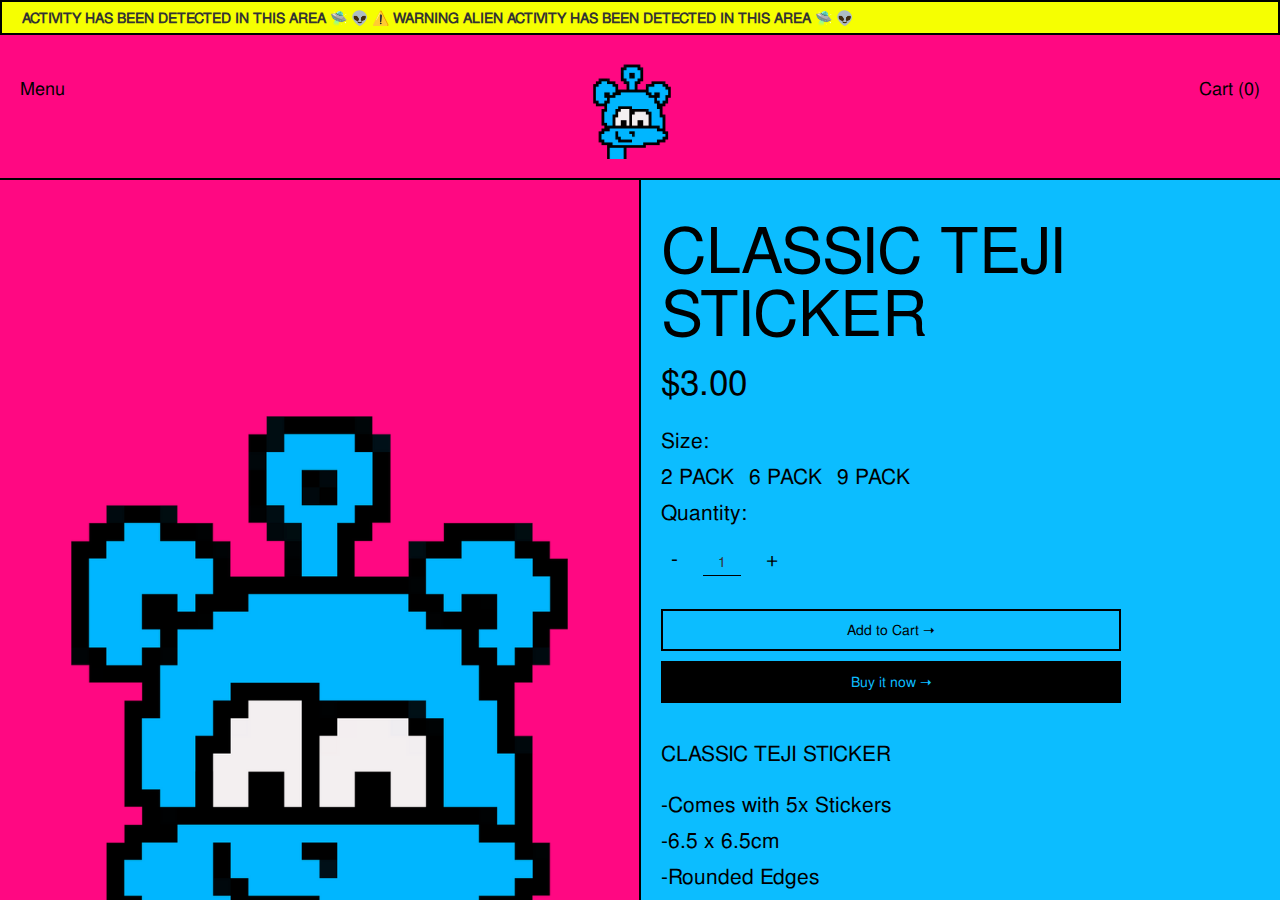
<file: teji.html>
<!DOCTYPE html><!--  Last Published: Tue Jul 05 2022 19:05:21 GMT+0000 (Coordinated Universal Time)  -->
<html data-wf-page="62c483089cc59511f1dca35a" data-wf-site="62c36215aa7a5e70502f1cc3">
<head>
  <meta charset="utf-8">
  <title>teji</title>
  <meta content="teji" property="og:title">
  <meta content="teji" property="twitter:title">
  <meta content="width=device-width, initial-scale=1" name="viewport">
  <link href="css/normalize.css" rel="stylesheet" type="text/css">
  <link href="css/components.css" rel="stylesheet" type="text/css">
  <link href="css/tejidesign.css" rel="stylesheet" type="text/css">
  <!-- [if lt IE 9]><script src="https://cdnjs.cloudflare.com/ajax/libs/html5shiv/3.7.3/html5shiv.min.js" type="text/javascript"></script><![endif] -->
  <script type="text/javascript">!function(o,c){var n=c.documentElement,t=" w-mod-";n.className+=t+"js",("ontouchstart"in o||o.DocumentTouch&&c instanceof DocumentTouch)&&(n.className+=t+"touch")}(window,document);</script>
  <link href="images/favicon.ico" rel="shortcut icon" type="image/x-icon">
  <link href="images/webclip.png" rel="apple-touch-icon">
</head>
<body class="body-2">
  <div class="landingsection wf-section">
    <div class="wrapper">
      <div class="head">
        <div class="warningarea">
          <p class="paragraph">activity has been detected in this area 🛸 👽 ⚠️ warning alien activity has been detected in this area 🛸 👽</p>
        </div>
        <div class="div-block-2">
          <a href="#" class="link">Menu</a>
        </div>
        <div class="div-block"></div>
        <div class="div-block-3">
          <a href="#" class="link">Cart (0)</a>
        </div>
      </div>
      <div class="content">
        <div class="leftblock"><img src="images/transperant-TEJI.png" loading="lazy" srcset="images/transperant-TEJI-p-500.png 500w, images/transperant-TEJI-p-800.png 800w, images/transperant-TEJI-p-1080.png 1080w, images/transperant-TEJI-p-1600.png 1600w, images/transperant-TEJI.png 2048w" sizes="(max-width: 479px) 185.96875px, (max-width: 4096px) 50vw, 2048px" alt="" class="image"></div>
        <div class="rightblock">
          <div class="rightwrapper">
            <h1 class="heading">Classic teji sticker</h1>
            <div class="text-block">$3.00</div>
            <div class="text-block-3">Size:</div>
            <div class="packswrapper">
              <a href="#" class="buttonpack2 w-button">2 PACK</a>
              <a href="#" class="buttonpack6 w-button">6 PACK</a>
              <a href="#" class="buttonpack9 w-button">9 PACK</a>
            </div>
            <div class="blacktext">Quantity:</div>
            <div class="quantitywrapper">
              <a href="#" class="buttonquantityminus w-button">-</a>
              <div class="text-block-6">1</div>
              <a href="#" class="buttonquantityadd w-button">+</a>
            </div>
            <div class="buttonwrapper">
              <div class="wrapperbuttonup">
                <a href="#" class="buttonaddtocart w-button">Add to Cart ➝</a>
              </div>
              <div class="wrapperbuttondown">
                <a href="#" class="buttonbuyitnow w-button">Buy it now ➝</a>
              </div>
            </div>
            <div class="blackcapitalizedtext">classic teji sticker</div>
            <div class="blacktext">-Comes with 5x Stickers</div>
            <div class="blacktext">-6.5 x 6.5cm</div>
            <div class="blacktext">-Rounded Edges</div>
          </div>
        </div>
      </div>
    </div>
  </div>
  <script src="https://d3e54v103j8qbb.cloudfront.net/js/jquery-3.5.1.min.dc5e7f18c8.js?site=62c36215aa7a5e70502f1cc3" type="text/javascript" integrity="sha256-9/aliU8dGd2tb6OSsuzixeV4y/faTqgFtohetphbbj0=" crossorigin="anonymous"></script>
  <script src="js/tejidesign.js" type="text/javascript"></script>
  <!-- [if lte IE 9]><script src="https://cdnjs.cloudflare.com/ajax/libs/placeholders/3.0.2/placeholders.min.js"></script><![endif] -->
</body>
</html>
</file>
<file: css/components.css>
@font-face {
  font-family: 'webflow-icons';
  src: url("[data-uri]") format('truetype');
  font-weight: normal;
  font-style: normal;
}
[class^="w-icon-"],
[class*=" w-icon-"] {
  /* use !important to prevent issues with browser extensions that change fonts */
  font-family: 'webflow-icons' !important;
  speak: none;
  font-style: normal;
  font-weight: normal;
  font-variant: normal;
  text-transform: none;
  line-height: 1;
  /* Better Font Rendering =========== */
  -webkit-font-smoothing: antialiased;
  -moz-osx-font-smoothing: grayscale;
}
.w-icon-slider-right:before {
  content: "\e600";
}
.w-icon-slider-left:before {
  content: "\e601";
}
.w-icon-nav-menu:before {
  content: "\e602";
}
.w-icon-arrow-down:before,
.w-icon-dropdown-toggle:before {
  content: "\e603";
}
.w-icon-file-upload-remove:before {
  content: "\e900";
}
.w-icon-file-upload-icon:before {
  content: "\e903";
}
* {
  -webkit-box-sizing: border-box;
  -moz-box-sizing: border-box;
  box-sizing: border-box;
}
html {
  height: 100%;
}
body {
  margin: 0;
  min-height: 100%;
  background-color: #fff;
  font-family: Arial, sans-serif;
  font-size: 14px;
  line-height: 20px;
  color: #333;
}
img {
  max-width: 100%;
  vertical-align: middle;
  display: inline-block;
}
html.w-mod-touch * {
  background-attachment: scroll !important;
}
.w-block {
  display: block;
}
.w-inline-block {
  max-width: 100%;
  display: inline-block;
}
.w-clearfix:before,
.w-clearfix:after {
  content: " ";
  display: table;
  grid-column-start: 1;
  grid-row-start: 1;
  grid-column-end: 2;
  grid-row-end: 2;
}
.w-clearfix:after {
  clear: both;
}
.w-hidden {
  display: none;
}
.w-button {
  display: inline-block;
  padding: 9px 15px;
  background-color: #3898EC;
  color: white;
  border: 0;
  line-height: inherit;
  text-decoration: none;
  cursor: pointer;
  border-radius: 0;
}
input.w-button {
  -webkit-appearance: button;
}
html[data-w-dynpage] [data-w-cloak] {
  color: transparent !important;
}
.w-webflow-badge,
.w-webflow-badge * {
  position: static;
  left: auto;
  top: auto;
  right: auto;
  bottom: auto;
  z-index: auto;
  display: block;
  visibility: visible;
  overflow: visible;
  overflow-x: visible;
  overflow-y: visible;
  box-sizing: border-box;
  width: auto;
  height: auto;
  max-height: none;
  max-width: none;
  min-height: 0;
  min-width: 0;
  margin: 0;
  padding: 0;
  float: none;
  clear: none;
  border: 0 none transparent;
  border-radius: 0;
  background: none;
  background-image: none;
  background-position: 0% 0%;
  background-size: auto auto;
  background-repeat: repeat;
  background-origin: padding-box;
  background-clip: border-box;
  background-attachment: scroll;
  background-color: transparent;
  box-shadow: none;
  opacity: 1.0;
  transform: none;
  transition: none;
  direction: ltr;
  font-family: inherit;
  font-weight: inherit;
  color: inherit;
  font-size: inherit;
  line-height: inherit;
  font-style: inherit;
  font-variant: inherit;
  text-align: inherit;
  letter-spacing: inherit;
  text-decoration: inherit;
  text-indent: 0;
  text-transform: inherit;
  list-style-type: disc;
  text-shadow: none;
  font-smoothing: auto;
  vertical-align: baseline;
  cursor: inherit;
  white-space: inherit;
  word-break: normal;
  word-spacing: normal;
  word-wrap: normal;
}
.w-webflow-badge {
  position: fixed !important;
  display: inline-block !important;
  visibility: visible !important;
  opacity: 1 !important;
  z-index: 2147483647 !important;
  top: auto !important;
  right: 12px !important;
  bottom: 12px !important;
  left: auto !important;
  color: #AAADB0 !important;
  background-color: #fff !important;
  border-radius: 3px !important;
  padding: 6px 8px 6px 6px !important;
  font-size: 12px !important;
  opacity: 1.0 !important;
  line-height: 14px !important;
  text-decoration: none !important;
  transform: none !important;
  margin: 0 !important;
  width: auto !important;
  height: auto !important;
  overflow: visible !important;
  white-space: nowrap;
  box-shadow: 0 0 0 1px rgba(0, 0, 0, 0.1), 0px 1px 3px rgba(0, 0, 0, 0.1);
  cursor: pointer;
}
.w-webflow-badge > img {
  display: inline-block !important;
  visibility: visible !important;
  opacity: 1 !important;
  vertical-align: middle !important;
}
h1,
h2,
h3,
h4,
h5,
h6 {
  font-weight: bold;
  margin-bottom: 10px;
}
h1 {
  font-size: 38px;
  line-height: 44px;
  margin-top: 20px;
}
h2 {
  font-size: 32px;
  line-height: 36px;
  margin-top: 20px;
}
h3 {
  font-size: 24px;
  line-height: 30px;
  margin-top: 20px;
}
h4 {
  font-size: 18px;
  line-height: 24px;
  margin-top: 10px;
}
h5 {
  font-size: 14px;
  line-height: 20px;
  margin-top: 10px;
}
h6 {
  font-size: 12px;
  line-height: 18px;
  margin-top: 10px;
}
p {
  margin-top: 0;
  margin-bottom: 10px;
}
blockquote {
  margin: 0 0 10px 0;
  padding: 10px 20px;
  border-left: 5px solid #E2E2E2;
  font-size: 18px;
  line-height: 22px;
}
figure {
  margin: 0;
  margin-bottom: 10px;
}
figcaption {
  margin-top: 5px;
  text-align: center;
}
ul,
ol {
  margin-top: 0px;
  margin-bottom: 10px;
  padding-left: 40px;
}
.w-list-unstyled {
  padding-left: 0;
  list-style: none;
}
.w-embed:before,
.w-embed:after {
  content: " ";
  display: table;
  grid-column-start: 1;
  grid-row-start: 1;
  grid-column-end: 2;
  grid-row-end: 2;
}
.w-embed:after {
  clear: both;
}
.w-video {
  width: 100%;
  position: relative;
  padding: 0;
}
.w-video iframe,
.w-video object,
.w-video embed {
  position: absolute;
  top: 0;
  left: 0;
  width: 100%;
  height: 100%;
  border: none;
}
fieldset {
  padding: 0;
  margin: 0;
  border: 0;
}
button,
[type='button'],
[type='reset'] {
  border: 0;
  cursor: pointer;
  -webkit-appearance: button;
}
.w-form {
  margin: 0 0 15px;
}
.w-form-done {
  display: none;
  padding: 20px;
  text-align: center;
  background-color: #dddddd;
}
.w-form-fail {
  display: none;
  margin-top: 10px;
  padding: 10px;
  background-color: #ffdede;
}
label {
  display: block;
  margin-bottom: 5px;
  font-weight: bold;
}
.w-input,
.w-select {
  display: block;
  width: 100%;
  height: 38px;
  padding: 8px 12px;
  margin-bottom: 10px;
  font-size: 14px;
  line-height: 1.428571429;
  color: #333333;
  vertical-align: middle;
  background-color: #ffffff;
  border: 1px solid #cccccc;
}
.w-input:-moz-placeholder,
.w-select:-moz-placeholder {
  color: #999;
}
.w-input::-moz-placeholder,
.w-select::-moz-placeholder {
  color: #999;
  opacity: 1;
}
.w-input:-ms-input-placeholder,
.w-select:-ms-input-placeholder {
  color: #999;
}
.w-input::-webkit-input-placeholder,
.w-select::-webkit-input-placeholder {
  color: #999;
}
.w-input:focus,
.w-select:focus {
  border-color: #3898EC;
  outline: 0;
}
.w-input[disabled],
.w-select[disabled],
.w-input[readonly],
.w-select[readonly],
fieldset[disabled] .w-input,
fieldset[disabled] .w-select {
  cursor: not-allowed;
}
.w-input[disabled]:not(.w-input-disabled),
.w-select[disabled]:not(.w-input-disabled),
.w-input[readonly],
.w-select[readonly],
fieldset[disabled]:not(.w-input-disabled) .w-input,
fieldset[disabled]:not(.w-input-disabled) .w-select {
  background-color: #eeeeee;
}
textarea.w-input,
textarea.w-select {
  height: auto;
}
.w-select {
  background-color: #f3f3f3;
}
.w-select[multiple] {
  height: auto;
}
.w-form-label {
  display: inline-block;
  cursor: pointer;
  font-weight: normal;
  margin-bottom: 0px;
}
.w-radio {
  display: block;
  margin-bottom: 5px;
  padding-left: 20px;
}
.w-radio:before,
.w-radio:after {
  content: " ";
  display: table;
  grid-column-start: 1;
  grid-row-start: 1;
  grid-column-end: 2;
  grid-row-end: 2;
}
.w-radio:after {
  clear: both;
}
.w-radio-input {
  margin: 4px 0 0;
  margin-top: 1px \9;
  line-height: normal;
  float: left;
  margin-left: -20px;
}
.w-radio-input {
  margin-top: 3px;
}
.w-file-upload {
  display: block;
  margin-bottom: 10px;
}
.w-file-upload-input {
  width: 0.1px;
  height: 0.1px;
  opacity: 0;
  overflow: hidden;
  position: absolute;
  z-index: -100;
}
.w-file-upload-default,
.w-file-upload-uploading,
.w-file-upload-success {
  display: inline-block;
  color: #333333;
}
.w-file-upload-error {
  display: block;
  margin-top: 10px;
}
.w-file-upload-default.w-hidden,
.w-file-upload-uploading.w-hidden,
.w-file-upload-error.w-hidden,
.w-file-upload-success.w-hidden {
  display: none;
}
.w-file-upload-uploading-btn {
  display: flex;
  font-size: 14px;
  font-weight: normal;
  cursor: pointer;
  margin: 0;
  padding: 8px 12px;
  border: 1px solid #cccccc;
  background-color: #fafafa;
}
.w-file-upload-file {
  display: flex;
  flex-grow: 1;
  justify-content: space-between;
  margin: 0;
  padding: 8px 9px 8px 11px;
  border: 1px solid #cccccc;
  background-color: #fafafa;
}
.w-file-upload-file-name {
  font-size: 14px;
  font-weight: normal;
  display: block;
}
.w-file-remove-link {
  margin-top: 3px;
  margin-left: 10px;
  width: auto;
  height: auto;
  padding: 3px;
  display: block;
  cursor: pointer;
}
.w-icon-file-upload-remove {
  margin: auto;
  font-size: 10px;
}
.w-file-upload-error-msg {
  display: inline-block;
  color: #ea384c;
  padding: 2px 0;
}
.w-file-upload-info {
  display: inline-block;
  line-height: 38px;
  padding: 0 12px;
}
.w-file-upload-label {
  display: inline-block;
  font-size: 14px;
  font-weight: normal;
  cursor: pointer;
  margin: 0;
  padding: 8px 12px;
  border: 1px solid #cccccc;
  background-color: #fafafa;
}
.w-icon-file-upload-icon,
.w-icon-file-upload-uploading {
  display: inline-block;
  margin-right: 8px;
  width: 20px;
}
.w-icon-file-upload-uploading {
  height: 20px;
}
.w-container {
  margin-left: auto;
  margin-right: auto;
  max-width: 940px;
}
.w-container:before,
.w-container:after {
  content: " ";
  display: table;
  grid-column-start: 1;
  grid-row-start: 1;
  grid-column-end: 2;
  grid-row-end: 2;
}
.w-container:after {
  clear: both;
}
.w-container .w-row {
  margin-left: -10px;
  margin-right: -10px;
}
.w-row:before,
.w-row:after {
  content: " ";
  display: table;
  grid-column-start: 1;
  grid-row-start: 1;
  grid-column-end: 2;
  grid-row-end: 2;
}
.w-row:after {
  clear: both;
}
.w-row .w-row {
  margin-left: 0;
  margin-right: 0;
}
.w-col {
  position: relative;
  float: left;
  width: 100%;
  min-height: 1px;
  padding-left: 10px;
  padding-right: 10px;
}
.w-col .w-col {
  padding-left: 0;
  padding-right: 0;
}
.w-col-1 {
  width: 8.33333333%;
}
.w-col-2 {
  width: 16.66666667%;
}
.w-col-3 {
  width: 25%;
}
.w-col-4 {
  width: 33.33333333%;
}
.w-col-5 {
  width: 41.66666667%;
}
.w-col-6 {
  width: 50%;
}
.w-col-7 {
  width: 58.33333333%;
}
.w-col-8 {
  width: 66.66666667%;
}
.w-col-9 {
  width: 75%;
}
.w-col-10 {
  width: 83.33333333%;
}
.w-col-11 {
  width: 91.66666667%;
}
.w-col-12 {
  width: 100%;
}
.w-hidden-main {
  display: none !important;
}
@media screen and (max-width: 991px) {
  .w-container {
    max-width: 728px;
  }
  .w-hidden-main {
    display: inherit !important;
  }
  .w-hidden-medium {
    display: none !important;
  }
  .w-col-medium-1 {
    width: 8.33333333%;
  }
  .w-col-medium-2 {
    width: 16.66666667%;
  }
  .w-col-medium-3 {
    width: 25%;
  }
  .w-col-medium-4 {
    width: 33.33333333%;
  }
  .w-col-medium-5 {
    width: 41.66666667%;
  }
  .w-col-medium-6 {
    width: 50%;
  }
  .w-col-medium-7 {
    width: 58.33333333%;
  }
  .w-col-medium-8 {
    width: 66.66666667%;
  }
  .w-col-medium-9 {
    width: 75%;
  }
  .w-col-medium-10 {
    width: 83.33333333%;
  }
  .w-col-medium-11 {
    width: 91.66666667%;
  }
  .w-col-medium-12 {
    width: 100%;
  }
  .w-col-stack {
    width: 100%;
    left: auto;
    right: auto;
  }
}
@media screen and (max-width: 767px) {
  .w-hidden-main {
    display: inherit !important;
  }
  .w-hidden-medium {
    display: inherit !important;
  }
  .w-hidden-small {
    display: none !important;
  }
  .w-row,
  .w-container .w-row {
    margin-left: 0;
    margin-right: 0;
  }
  .w-col {
    width: 100%;
    left: auto;
    right: auto;
  }
  .w-col-small-1 {
    width: 8.33333333%;
  }
  .w-col-small-2 {
    width: 16.66666667%;
  }
  .w-col-small-3 {
    width: 25%;
  }
  .w-col-small-4 {
    width: 33.33333333%;
  }
  .w-col-small-5 {
    width: 41.66666667%;
  }
  .w-col-small-6 {
    width: 50%;
  }
  .w-col-small-7 {
    width: 58.33333333%;
  }
  .w-col-small-8 {
    width: 66.66666667%;
  }
  .w-col-small-9 {
    width: 75%;
  }
  .w-col-small-10 {
    width: 83.33333333%;
  }
  .w-col-small-11 {
    width: 91.66666667%;
  }
  .w-col-small-12 {
    width: 100%;
  }
}
@media screen and (max-width: 479px) {
  .w-container {
    max-width: none;
  }
  .w-hidden-main {
    display: inherit !important;
  }
  .w-hidden-medium {
    display: inherit !important;
  }
  .w-hidden-small {
    display: inherit !important;
  }
  .w-hidden-tiny {
    display: none !important;
  }
  .w-col {
    width: 100%;
  }
  .w-col-tiny-1 {
    width: 8.33333333%;
  }
  .w-col-tiny-2 {
    width: 16.66666667%;
  }
  .w-col-tiny-3 {
    width: 25%;
  }
  .w-col-tiny-4 {
    width: 33.33333333%;
  }
  .w-col-tiny-5 {
    width: 41.66666667%;
  }
  .w-col-tiny-6 {
    width: 50%;
  }
  .w-col-tiny-7 {
    width: 58.33333333%;
  }
  .w-col-tiny-8 {
    width: 66.66666667%;
  }
  .w-col-tiny-9 {
    width: 75%;
  }
  .w-col-tiny-10 {
    width: 83.33333333%;
  }
  .w-col-tiny-11 {
    width: 91.66666667%;
  }
  .w-col-tiny-12 {
    width: 100%;
  }
}
.w-widget {
  position: relative;
}
.w-widget-map {
  width: 100%;
  height: 400px;
}
.w-widget-map label {
  width: auto;
  display: inline;
}
.w-widget-map img {
  max-width: inherit;
}
.w-widget-map .gm-style-iw {
  text-align: center;
}
.w-widget-map .gm-style-iw > button {
  display: none !important;
}
.w-widget-twitter {
  overflow: hidden;
}
.w-widget-twitter-count-shim {
  display: inline-block;
  vertical-align: top;
  position: relative;
  width: 28px;
  height: 20px;
  text-align: center;
  background: white;
  border: #758696 solid 1px;
  border-radius: 3px;
}
.w-widget-twitter-count-shim * {
  pointer-events: none;
  -webkit-user-select: none;
  -moz-user-select: none;
  -ms-user-select: none;
  user-select: none;
}
.w-widget-twitter-count-shim .w-widget-twitter-count-inner {
  position: relative;
  font-size: 15px;
  line-height: 12px;
  text-align: center;
  color: #999;
  font-family: serif;
}
.w-widget-twitter-count-shim .w-widget-twitter-count-clear {
  position: relative;
  display: block;
}
.w-widget-twitter-count-shim.w--large {
  width: 36px;
  height: 28px;
}
.w-widget-twitter-count-shim.w--large .w-widget-twitter-count-inner {
  font-size: 18px;
  line-height: 18px;
}
.w-widget-twitter-count-shim:not(.w--vertical) {
  margin-left: 5px;
  margin-right: 8px;
}
.w-widget-twitter-count-shim:not(.w--vertical).w--large {
  margin-left: 6px;
}
.w-widget-twitter-count-shim:not(.w--vertical):before,
.w-widget-twitter-count-shim:not(.w--vertical):after {
  top: 50%;
  left: 0;
  border: solid transparent;
  content: ' ';
  height: 0;
  width: 0;
  position: absolute;
  pointer-events: none;
}
.w-widget-twitter-count-shim:not(.w--vertical):before {
  border-color: rgba(117, 134, 150, 0);
  border-right-color: #5d6c7b;
  border-width: 4px;
  margin-left: -9px;
  margin-top: -4px;
}
.w-widget-twitter-count-shim:not(.w--vertical).w--large:before {
  border-width: 5px;
  margin-left: -10px;
  margin-top: -5px;
}
.w-widget-twitter-count-shim:not(.w--vertical):after {
  border-color: rgba(255, 255, 255, 0);
  border-right-color: white;
  border-width: 4px;
  margin-left: -8px;
  margin-top: -4px;
}
.w-widget-twitter-count-shim:not(.w--vertical).w--large:after {
  border-width: 5px;
  margin-left: -9px;
  margin-top: -5px;
}
.w-widget-twitter-count-shim.w--vertical {
  width: 61px;
  height: 33px;
  margin-bottom: 8px;
}
.w-widget-twitter-count-shim.w--vertical:before,
.w-widget-twitter-count-shim.w--vertical:after {
  top: 100%;
  left: 50%;
  border: solid transparent;
  content: ' ';
  height: 0;
  width: 0;
  position: absolute;
  pointer-events: none;
}
.w-widget-twitter-count-shim.w--vertical:before {
  border-color: rgba(117, 134, 150, 0);
  border-top-color: #5d6c7b;
  border-width: 5px;
  margin-left: -5px;
}
.w-widget-twitter-count-shim.w--vertical:after {
  border-color: rgba(255, 255, 255, 0);
  border-top-color: white;
  border-width: 4px;
  margin-left: -4px;
}
.w-widget-twitter-count-shim.w--vertical .w-widget-twitter-count-inner {
  font-size: 18px;
  line-height: 22px;
}
.w-widget-twitter-count-shim.w--vertical.w--large {
  width: 76px;
}
.w-background-video {
  position: relative;
  overflow: hidden;
  height: 500px;
  color: white;
}
.w-background-video > video {
  background-size: cover;
  background-position: 50% 50%;
  position: absolute;
  margin: auto;
  width: 100%;
  height: 100%;
  right: -100%;
  bottom: -100%;
  top: -100%;
  left: -100%;
  object-fit: cover;
  z-index: -100;
}
.w-background-video > video::-webkit-media-controls-start-playback-button {
  display: none !important;
  -webkit-appearance: none;
}
.w-background-video--control {
  position: absolute;
  bottom: 1em;
  right: 1em;
  background-color: transparent;
  padding: 0;
}
.w-background-video--control > [hidden] {
  display: none !important;
}
.w-slider {
  position: relative;
  height: 300px;
  text-align: center;
  background: #dddddd;
  clear: both;
  -webkit-tap-highlight-color: rgba(0, 0, 0, 0);
  tap-highlight-color: rgba(0, 0, 0, 0);
}
.w-slider-mask {
  position: relative;
  display: block;
  overflow: hidden;
  z-index: 1;
  left: 0;
  right: 0;
  height: 100%;
  white-space: nowrap;
}
.w-slide {
  position: relative;
  display: inline-block;
  vertical-align: top;
  width: 100%;
  height: 100%;
  white-space: normal;
  text-align: left;
}
.w-slider-nav {
  position: absolute;
  z-index: 2;
  top: auto;
  right: 0;
  bottom: 0;
  left: 0;
  margin: auto;
  padding-top: 10px;
  height: 40px;
  text-align: center;
  -webkit-tap-highlight-color: rgba(0, 0, 0, 0);
  tap-highlight-color: rgba(0, 0, 0, 0);
}
.w-slider-nav.w-round > div {
  border-radius: 100%;
}
.w-slider-nav.w-num > div {
  width: auto;
  height: auto;
  padding: 0.2em 0.5em;
  font-size: inherit;
  line-height: inherit;
}
.w-slider-nav.w-shadow > div {
  box-shadow: 0 0 3px rgba(51, 51, 51, 0.4);
}
.w-slider-nav-invert {
  color: #fff;
}
.w-slider-nav-invert > div {
  background-color: rgba(34, 34, 34, 0.4);
}
.w-slider-nav-invert > div.w-active {
  background-color: #222;
}
.w-slider-dot {
  position: relative;
  display: inline-block;
  width: 1em;
  height: 1em;
  background-color: rgba(255, 255, 255, 0.4);
  cursor: pointer;
  margin: 0 3px 0.5em;
  transition: background-color 100ms, color 100ms;
}
.w-slider-dot.w-active {
  background-color: #fff;
}
.w-slider-dot:focus {
  outline: none;
  box-shadow: 0px 0px 0px 2px #fff;
}
.w-slider-dot:focus.w-active {
  box-shadow: none;
}
.w-slider-arrow-left,
.w-slider-arrow-right {
  position: absolute;
  width: 80px;
  top: 0;
  right: 0;
  bottom: 0;
  left: 0;
  margin: auto;
  cursor: pointer;
  overflow: hidden;
  color: white;
  font-size: 40px;
  -webkit-tap-highlight-color: rgba(0, 0, 0, 0);
  tap-highlight-color: rgba(0, 0, 0, 0);
  -webkit-user-select: none;
  -moz-user-select: none;
  -ms-user-select: none;
  user-select: none;
}
.w-slider-arrow-left [class^='w-icon-'],
.w-slider-arrow-right [class^='w-icon-'],
.w-slider-arrow-left [class*=' w-icon-'],
.w-slider-arrow-right [class*=' w-icon-'] {
  position: absolute;
}
.w-slider-arrow-left:focus,
.w-slider-arrow-right:focus {
  outline: 0;
}
.w-slider-arrow-left {
  z-index: 3;
  right: auto;
}
.w-slider-arrow-right {
  z-index: 4;
  left: auto;
}
.w-icon-slider-left,
.w-icon-slider-right {
  top: 0;
  right: 0;
  bottom: 0;
  left: 0;
  margin: auto;
  width: 1em;
  height: 1em;
}
.w-slider-aria-label {
  border: 0;
  clip: rect(0 0 0 0);
  height: 1px;
  margin: -1px;
  overflow: hidden;
  padding: 0;
  position: absolute;
  width: 1px;
}
.w-slider-force-show {
  display: block !important;
}
.w-dropdown {
  display: inline-block;
  position: relative;
  text-align: left;
  margin-left: auto;
  margin-right: auto;
  z-index: 900;
}
.w-dropdown-btn,
.w-dropdown-toggle,
.w-dropdown-link {
  position: relative;
  vertical-align: top;
  text-decoration: none;
  color: #222222;
  padding: 20px;
  text-align: left;
  margin-left: auto;
  margin-right: auto;
  white-space: nowrap;
}
.w-dropdown-toggle {
  -webkit-user-select: none;
  -moz-user-select: none;
  -ms-user-select: none;
  user-select: none;
  display: inline-block;
  cursor: pointer;
  padding-right: 40px;
}
.w-dropdown-toggle:focus {
  outline: 0;
}
.w-icon-dropdown-toggle {
  position: absolute;
  top: 0;
  right: 0;
  bottom: 0;
  margin: auto;
  margin-right: 20px;
  width: 1em;
  height: 1em;
}
.w-dropdown-list {
  position: absolute;
  background: #dddddd;
  display: none;
  min-width: 100%;
}
.w-dropdown-list.w--open {
  display: block;
}
.w-dropdown-link {
  padding: 10px 20px;
  display: block;
  color: #222222;
}
.w-dropdown-link.w--current {
  color: #0082f3;
}
.w-dropdown-link:focus {
  outline: 0;
}
@media screen and (max-width: 767px) {
  .w-nav-brand {
    padding-left: 10px;
  }
}
/**
 * ## Note
 * Safari (on both iOS and OS X) does not handle viewport units (vh, vw) well.
 * For example percentage units do not work on descendants of elements that
 * have any dimensions expressed in viewport units. It also doesn’t handle them at
 * all in `calc()`.
 */
/**
 * Wrapper around all lightbox elements
 *
 * 1. Since the lightbox can receive focus, IE also gives it an outline.
 * 2. Fixes flickering on Chrome when a transition is in progress
 *    underneath the lightbox.
 */
.w-lightbox-backdrop {
  color: #000;
  cursor: auto;
  font-family: serif;
  font-size: medium;
  font-style: normal;
  font-variant: normal;
  font-weight: normal;
  letter-spacing: normal;
  line-height: normal;
  list-style: disc;
  text-align: start;
  text-indent: 0;
  text-shadow: none;
  text-transform: none;
  visibility: visible;
  white-space: normal;
  word-break: normal;
  word-spacing: normal;
  word-wrap: normal;
  position: fixed;
  top: 0;
  right: 0;
  bottom: 0;
  left: 0;
  color: #fff;
  font-family: "Helvetica Neue", Helvetica, Ubuntu, "Segoe UI", Verdana, sans-serif;
  font-size: 17px;
  line-height: 1.2;
  font-weight: 300;
  text-align: center;
  background: rgba(0, 0, 0, 0.9);
  z-index: 2000;
  outline: 0;
  /* 1 */
  opacity: 0;
  -webkit-user-select: none;
  -moz-user-select: none;
  -ms-user-select: none;
  -webkit-tap-highlight-color: transparent;
  -webkit-transform: translate(0, 0);
  /* 2 */
}
/**
 * Neat trick to bind the rubberband effect to our canvas instead of the whole
 * document on iOS. It also prevents a bug that causes the document underneath to scroll.
 */
.w-lightbox-backdrop,
.w-lightbox-container {
  height: 100%;
  overflow: auto;
  -webkit-overflow-scrolling: touch;
}
.w-lightbox-content {
  position: relative;
  height: 100vh;
  overflow: hidden;
}
.w-lightbox-view {
  position: absolute;
  width: 100vw;
  height: 100vh;
  opacity: 0;
}
.w-lightbox-view:before {
  content: "";
  height: 100vh;
}
/* .w-lightbox-content */
.w-lightbox-group,
.w-lightbox-group .w-lightbox-view,
.w-lightbox-group .w-lightbox-view:before {
  height: 86vh;
}
.w-lightbox-frame,
.w-lightbox-view:before {
  display: inline-block;
  vertical-align: middle;
}
/*
 * 1. Remove default margin set by user-agent on the <figure> element.
 */
.w-lightbox-figure {
  position: relative;
  margin: 0;
  /* 1 */
}
.w-lightbox-group .w-lightbox-figure {
  cursor: pointer;
}
/**
 * IE adds image dimensions as width and height attributes on the IMG tag,
 * but we need both width and height to be set to auto to enable scaling.
 */
.w-lightbox-img {
  width: auto;
  height: auto;
  max-width: none;
}
/**
 * 1. Reset if style is set by user on "All Images"
 */
.w-lightbox-image {
  display: block;
  float: none;
  /* 1 */
  max-width: 100vw;
  max-height: 100vh;
}
.w-lightbox-group .w-lightbox-image {
  max-height: 86vh;
}
.w-lightbox-caption {
  position: absolute;
  right: 0;
  bottom: 0;
  left: 0;
  padding: .5em 1em;
  background: rgba(0, 0, 0, 0.4);
  text-align: left;
  text-overflow: ellipsis;
  white-space: nowrap;
  overflow: hidden;
}
.w-lightbox-embed {
  position: absolute;
  top: 0;
  right: 0;
  bottom: 0;
  left: 0;
  width: 100%;
  height: 100%;
}
.w-lightbox-control {
  position: absolute;
  top: 0;
  width: 4em;
  background-size: 24px;
  background-repeat: no-repeat;
  background-position: center;
  cursor: pointer;
  -webkit-transition: all .3s;
  transition: all .3s;
}
.w-lightbox-left {
  display: none;
  bottom: 0;
  left: 0;
  /* <svg xmlns="http://www.w3.org/2000/svg" viewBox="-20 0 24 40" width="24" height="40"><g transform="rotate(45)"><path d="m0 0h5v23h23v5h-28z" opacity=".4"/><path d="m1 1h3v23h23v3h-26z" fill="#fff"/></g></svg> */
  background-image: url("[data-uri]");
}
.w-lightbox-right {
  display: none;
  right: 0;
  bottom: 0;
  /* <svg xmlns="http://www.w3.org/2000/svg" viewBox="-4 0 24 40" width="24" height="40"><g transform="rotate(45)"><path d="m0-0h28v28h-5v-23h-23z" opacity=".4"/><path d="m1 1h26v26h-3v-23h-23z" fill="#fff"/></g></svg> */
  background-image: url("[data-uri]");
}
/*
 * Without specifying the with and height inside the SVG, all versions of IE render the icon too small.
 * The bug does not seem to manifest itself if the elements are tall enough such as the above arrows.
 * (http://stackoverflow.com/questions/16092114/background-size-differs-in-internet-explorer)
 */
.w-lightbox-close {
  right: 0;
  height: 2.6em;
  /* <svg xmlns="http://www.w3.org/2000/svg" viewBox="-4 0 18 17" width="18" height="17"><g transform="rotate(45)"><path d="m0 0h7v-7h5v7h7v5h-7v7h-5v-7h-7z" opacity=".4"/><path d="m1 1h7v-7h3v7h7v3h-7v7h-3v-7h-7z" fill="#fff"/></g></svg> */
  background-image: url("[data-uri]");
  background-size: 18px;
}
/**
 * 1. All IE versions add extra space at the bottom without this.
 */
.w-lightbox-strip {
  position: absolute;
  bottom: 0;
  left: 0;
  right: 0;
  padding: 0 1vh;
  line-height: 0;
  /* 1 */
  white-space: nowrap;
  overflow-x: auto;
  overflow-y: hidden;
}
/*
 * 1. We use content-box to avoid having to do `width: calc(10vh + 2vw)`
 *    which doesn’t work in Safari anyway.
 * 2. Chrome renders images pixelated when switching to GPU. Making sure
 *    the parent is also rendered on the GPU (by setting translate3d for
 *    example) fixes this behavior.
 */
.w-lightbox-item {
  display: inline-block;
  width: 10vh;
  padding: 2vh 1vh;
  box-sizing: content-box;
  /* 1 */
  cursor: pointer;
  -webkit-transform: translate3d(0, 0, 0);
  /* 2 */
}
.w-lightbox-active {
  opacity: .3;
}
.w-lightbox-thumbnail {
  position: relative;
  height: 10vh;
  background: #222;
  overflow: hidden;
}
.w-lightbox-thumbnail-image {
  position: absolute;
  top: 0;
  left: 0;
}
.w-lightbox-thumbnail .w-lightbox-tall {
  top: 50%;
  width: 100%;
  -webkit-transform: translate(0, -50%);
  -ms-transform: translate(0, -50%);
  transform: translate(0, -50%);
}
.w-lightbox-thumbnail .w-lightbox-wide {
  left: 50%;
  height: 100%;
  -webkit-transform: translate(-50%, 0);
  -ms-transform: translate(-50%, 0);
  transform: translate(-50%, 0);
}
/*
 * Spinner
 *
 * Absolute pixel values are used to avoid rounding errors that would cause
 * the white spinning element to be misaligned with the track.
 */
.w-lightbox-spinner {
  position: absolute;
  top: 50%;
  left: 50%;
  box-sizing: border-box;
  width: 40px;
  height: 40px;
  margin-top: -20px;
  margin-left: -20px;
  border: 5px solid rgba(0, 0, 0, 0.4);
  border-radius: 50%;
  -webkit-animation: spin .8s infinite linear;
  animation: spin .8s infinite linear;
}
.w-lightbox-spinner:after {
  content: "";
  position: absolute;
  top: -4px;
  right: -4px;
  bottom: -4px;
  left: -4px;
  border: 3px solid transparent;
  border-bottom-color: #fff;
  border-radius: 50%;
}
/*
 * Utility classes
 */
.w-lightbox-hide {
  display: none;
}
.w-lightbox-noscroll {
  overflow: hidden;
}
@media (min-width: 768px) {
  .w-lightbox-content {
    height: 96vh;
    margin-top: 2vh;
  }
  .w-lightbox-view,
  .w-lightbox-view:before {
    height: 96vh;
  }
  /* .w-lightbox-content */
  .w-lightbox-group,
  .w-lightbox-group .w-lightbox-view,
  .w-lightbox-group .w-lightbox-view:before {
    height: 84vh;
  }
  .w-lightbox-image {
    max-width: 96vw;
    max-height: 96vh;
  }
  .w-lightbox-group .w-lightbox-image {
    max-width: 82.3vw;
    max-height: 84vh;
  }
  .w-lightbox-left,
  .w-lightbox-right {
    display: block;
    opacity: .5;
  }
  .w-lightbox-close {
    opacity: .8;
  }
  .w-lightbox-control:hover {
    opacity: 1;
  }
}
.w-lightbox-inactive,
.w-lightbox-inactive:hover {
  opacity: 0;
}
.w-richtext:before,
.w-richtext:after {
  content: " ";
  display: table;
  grid-column-start: 1;
  grid-row-start: 1;
  grid-column-end: 2;
  grid-row-end: 2;
}
.w-richtext:after {
  clear: both;
}
.w-richtext[contenteditable="true"]:before,
.w-richtext[contenteditable="true"]:after {
  white-space: initial;
}
.w-richtext ol,
.w-richtext ul {
  overflow: hidden;
}
.w-richtext .w-richtext-figure-selected.w-richtext-figure-type-video div:after,
.w-richtext .w-richtext-figure-selected[data-rt-type="video"] div:after {
  outline: 2px solid #2895f7;
}
.w-richtext .w-richtext-figure-selected.w-richtext-figure-type-image div,
.w-richtext .w-richtext-figure-selected[data-rt-type="image"] div {
  outline: 2px solid #2895f7;
}
.w-richtext figure.w-richtext-figure-type-video > div:after,
.w-richtext figure[data-rt-type="video"] > div:after {
  content: '';
  position: absolute;
  display: none;
  left: 0;
  top: 0;
  right: 0;
  bottom: 0;
}
.w-richtext figure {
  position: relative;
  max-width: 60%;
}
.w-richtext figure > div:before {
  cursor: default!important;
}
.w-richtext figure img {
  width: 100%;
}
.w-richtext figure figcaption.w-richtext-figcaption-placeholder {
  opacity: 0.6;
}
.w-richtext figure div {
  /* fix incorrectly sized selection border in the data manager */
  font-size: 0px;
  color: transparent;
}
.w-richtext figure.w-richtext-figure-type-image,
.w-richtext figure[data-rt-type="image"] {
  display: table;
}
.w-richtext figure.w-richtext-figure-type-image > div,
.w-richtext figure[data-rt-type="image"] > div {
  display: inline-block;
}
.w-richtext figure.w-richtext-figure-type-image > figcaption,
.w-richtext figure[data-rt-type="image"] > figcaption {
  display: table-caption;
  caption-side: bottom;
}
.w-richtext figure.w-richtext-figure-type-video,
.w-richtext figure[data-rt-type="video"] {
  width: 60%;
  height: 0;
}
.w-richtext figure.w-richtext-figure-type-video iframe,
.w-richtext figure[data-rt-type="video"] iframe {
  position: absolute;
  top: 0;
  left: 0;
  width: 100%;
  height: 100%;
}
.w-richtext figure.w-richtext-figure-type-video > div,
.w-richtext figure[data-rt-type="video"] > div {
  width: 100%;
}
.w-richtext figure.w-richtext-align-center {
  margin-right: auto;
  margin-left: auto;
  clear: both;
}
.w-richtext figure.w-richtext-align-center.w-richtext-figure-type-image > div,
.w-richtext figure.w-richtext-align-center[data-rt-type="image"] > div {
  max-width: 100%;
}
.w-richtext figure.w-richtext-align-normal {
  clear: both;
}
.w-richtext figure.w-richtext-align-fullwidth {
  width: 100%;
  max-width: 100%;
  text-align: center;
  clear: both;
  display: block;
  margin-right: auto;
  margin-left: auto;
}
.w-richtext figure.w-richtext-align-fullwidth > div {
  display: inline-block;
  /* padding-bottom is used for aspect ratios in video figures
      we want the div to inherit that so hover/selection borders in the designer-canvas
      fit right*/
  padding-bottom: inherit;
}
.w-richtext figure.w-richtext-align-fullwidth > figcaption {
  display: block;
}
.w-richtext figure.w-richtext-align-floatleft {
  float: left;
  margin-right: 15px;
  clear: none;
}
.w-richtext figure.w-richtext-align-floatright {
  float: right;
  margin-left: 15px;
  clear: none;
}
.w-nav {
  position: relative;
  background: #dddddd;
  z-index: 1000;
}
.w-nav:before,
.w-nav:after {
  content: " ";
  display: table;
  grid-column-start: 1;
  grid-row-start: 1;
  grid-column-end: 2;
  grid-row-end: 2;
}
.w-nav:after {
  clear: both;
}
.w-nav-brand {
  position: relative;
  float: left;
  text-decoration: none;
  color: #333333;
}
.w-nav-link {
  position: relative;
  display: inline-block;
  vertical-align: top;
  text-decoration: none;
  color: #222222;
  padding: 20px;
  text-align: left;
  margin-left: auto;
  margin-right: auto;
}
.w-nav-link.w--current {
  color: #0082f3;
}
.w-nav-menu {
  position: relative;
  float: right;
}
[data-nav-menu-open] {
  display: block !important;
  position: absolute;
  top: 100%;
  left: 0;
  right: 0;
  background: #C8C8C8;
  text-align: center;
  overflow: visible;
  min-width: 200px;
}
.w--nav-link-open {
  display: block;
  position: relative;
}
.w-nav-overlay {
  position: absolute;
  overflow: hidden;
  display: none;
  top: 100%;
  left: 0;
  right: 0;
  width: 100%;
}
.w-nav-overlay [data-nav-menu-open] {
  top: 0;
}
.w-nav[data-animation="over-left"] .w-nav-overlay {
  width: auto;
}
.w-nav[data-animation="over-left"] .w-nav-overlay,
.w-nav[data-animation="over-left"] [data-nav-menu-open] {
  right: auto;
  z-index: 1;
  top: 0;
}
.w-nav[data-animation="over-right"] .w-nav-overlay {
  width: auto;
}
.w-nav[data-animation="over-right"] .w-nav-overlay,
.w-nav[data-animation="over-right"] [data-nav-menu-open] {
  left: auto;
  z-index: 1;
  top: 0;
}
.w-nav-button {
  position: relative;
  float: right;
  padding: 18px;
  font-size: 24px;
  display: none;
  cursor: pointer;
  -webkit-tap-highlight-color: rgba(0, 0, 0, 0);
  tap-highlight-color: rgba(0, 0, 0, 0);
  -webkit-user-select: none;
  -moz-user-select: none;
  -ms-user-select: none;
  user-select: none;
}
.w-nav-button:focus {
  outline: 0;
}
.w-nav-button.w--open {
  background-color: #C8C8C8;
  color: white;
}
.w-nav[data-collapse="all"] .w-nav-menu {
  display: none;
}
.w-nav[data-collapse="all"] .w-nav-button {
  display: block;
}
.w--nav-dropdown-open {
  display: block;
}
.w--nav-dropdown-toggle-open {
  display: block;
}
.w--nav-dropdown-list-open {
  position: static;
}
@media screen and (max-width: 991px) {
  .w-nav[data-collapse="medium"] .w-nav-menu {
    display: none;
  }
  .w-nav[data-collapse="medium"] .w-nav-button {
    display: block;
  }
}
@media screen and (max-width: 767px) {
  .w-nav[data-collapse="small"] .w-nav-menu {
    display: none;
  }
  .w-nav[data-collapse="small"] .w-nav-button {
    display: block;
  }
  .w-nav-brand {
    padding-left: 10px;
  }
}
@media screen and (max-width: 479px) {
  .w-nav[data-collapse="tiny"] .w-nav-menu {
    display: none;
  }
  .w-nav[data-collapse="tiny"] .w-nav-button {
    display: block;
  }
}
.w-tabs {
  position: relative;
}
.w-tabs:before,
.w-tabs:after {
  content: " ";
  display: table;
  grid-column-start: 1;
  grid-row-start: 1;
  grid-column-end: 2;
  grid-row-end: 2;
}
.w-tabs:after {
  clear: both;
}
.w-tab-menu {
  position: relative;
}
.w-tab-link {
  position: relative;
  display: inline-block;
  vertical-align: top;
  text-decoration: none;
  padding: 9px 30px;
  text-align: left;
  cursor: pointer;
  color: #222222;
  background-color: #dddddd;
}
.w-tab-link.w--current {
  background-color: #C8C8C8;
}
.w-tab-link:focus {
  outline: 0;
}
.w-tab-content {
  position: relative;
  display: block;
  overflow: hidden;
}
.w-tab-pane {
  position: relative;
  display: none;
}
.w--tab-active {
  display: block;
}
@media screen and (max-width: 479px) {
  .w-tab-link {
    display: block;
  }
}
.w-ix-emptyfix:after {
  content: "";
}
@keyframes spin {
  0% {
    transform: rotate(0deg);
  }
  100% {
    transform: rotate(360deg);
  }
}
.w-dyn-empty {
  padding: 10px;
  background-color: #dddddd;
}
.w-dyn-hide {
  display: none !important;
}
.w-dyn-bind-empty {
  display: none !important;
}
.w-condition-invisible {
  display: none !important;
}
.wf-layout-layout {
  display: grid !important;
}
.wf-layout-cell {
  display: flex !important;
}
</file>
<file: css/tejidesign.css>
body {
  background-color: rgba(255, 255, 255, 0);
  font-family: Freesans, sans-serif;
  color: #333;
  font-size: 14px;
  line-height: 20px;
}

.landingsection {
  position: relative;
  height: 100vh;
}

.wrapper {
  position: relative;
  overflow: hidden;
  height: 100vh;
}

.head {
  position: relative;
  display: -webkit-box;
  display: -webkit-flex;
  display: -ms-flexbox;
  display: flex;
  height: 20vh;
  -webkit-box-pack: justify;
  -webkit-justify-content: space-between;
  -ms-flex-pack: justify;
  justify-content: space-between;
  -webkit-box-align: center;
  -webkit-align-items: center;
  -ms-flex-align: center;
  align-items: center;
  border-bottom: 2px solid #000;
}

.warningarea {
  position: absolute;
  left: 0%;
  top: 0%;
  right: 0%;
  bottom: auto;
  z-index: 2;
  display: -webkit-box;
  display: -webkit-flex;
  display: -ms-flexbox;
  display: flex;
  overflow: hidden;
  height: 35px;
  -webkit-box-orient: horizontal;
  -webkit-box-direction: normal;
  -webkit-flex-direction: row;
  -ms-flex-direction: row;
  flex-direction: row;
  -webkit-box-pack: start;
  -webkit-justify-content: flex-start;
  -ms-flex-pack: start;
  justify-content: flex-start;
  -webkit-box-align: center;
  -webkit-align-items: center;
  -ms-flex-align: center;
  align-items: center;
  border: 2px solid #000;
  border-radius: 0px;
  background-color: #f6ff01;
}

.div-block {
  position: relative;
  top: 20px;
  width: 100px;
  height: 100px;
  background-image: url('../images/transperant-TEJI.png');
  background-position: 50% 50%;
  background-size: cover;
}

.div-block-2 {
  margin-left: 20px;
}

.div-block-3 {
  margin-right: 20px;
}

.link {
  color: #000;
  font-size: 18px;
  text-decoration: none;
}

.paragraph {
  margin-bottom: 0px;
  margin-left: 20px;
  line-height: 100%;
  font-weight: 700;
  text-transform: uppercase;
}

.content {
  display: -webkit-box;
  display: -webkit-flex;
  display: -ms-flexbox;
  display: flex;
  height: 80vh;
  -webkit-box-pack: center;
  -webkit-justify-content: center;
  -ms-flex-pack: center;
  justify-content: center;
  -webkit-box-align: center;
  -webkit-align-items: center;
  -ms-flex-align: center;
  align-items: center;
}

.leftblock {
  display: -webkit-box;
  display: -webkit-flex;
  display: -ms-flexbox;
  display: flex;
  height: 100%;
  -webkit-box-orient: horizontal;
  -webkit-box-direction: normal;
  -webkit-flex-direction: row;
  -ms-flex-direction: row;
  flex-direction: row;
  -webkit-box-pack: center;
  -webkit-justify-content: center;
  -ms-flex-pack: center;
  justify-content: center;
  -webkit-box-align: center;
  -webkit-align-items: center;
  -ms-flex-align: center;
  align-items: center;
  -webkit-box-flex: 1;
  -webkit-flex: 1;
  -ms-flex: 1;
  flex: 1;
  border-right: 2px solid #000;
}

.rightblock {
  display: -webkit-box;
  display: -webkit-flex;
  display: -ms-flexbox;
  display: flex;
  height: 100%;
  -webkit-box-orient: horizontal;
  -webkit-box-direction: normal;
  -webkit-flex-direction: row;
  -ms-flex-direction: row;
  flex-direction: row;
  -webkit-box-align: start;
  -webkit-align-items: flex-start;
  -ms-flex-align: start;
  align-items: flex-start;
  -webkit-box-flex: 1;
  -webkit-flex: 1;
  -ms-flex: 1;
  flex: 1;
  background-image: -webkit-gradient(linear, left top, left bottom, from(#0cbdff), to(#0cbdff));
  background-image: linear-gradient(180deg, #0cbdff, #0cbdff);
}

.rightwrapper {
  width: 90%;
  height: 100%;
  margin-top: 20px;
  margin-left: 20px;
}

.heading {
  margin-bottom: 20px;
  color: #000;
  font-size: 4.5em;
  line-height: 1;
  font-weight: 400;
  text-transform: uppercase;
}

.text-block {
  margin-bottom: 30px;
  color: #000;
  font-size: 2.5em;
  line-height: 1;
}

.text-block-3 {
  margin-bottom: 15px;
  color: #000;
  font-size: 1.5em;
}

.packswrapper {
  display: -webkit-box;
  display: -webkit-flex;
  display: -ms-flexbox;
  display: flex;
  margin-bottom: 15px;
  -webkit-box-align: center;
  -webkit-align-items: center;
  -ms-flex-align: center;
  align-items: center;
}

.blacktext {
  margin-bottom: 15px;
  color: #000;
  font-size: 1.5em;
  line-height: 1;
}

.buttonpack2 {
  margin-right: 15px;
  padding: 0px;
  background-color: rgba(255, 255, 255, 0);
  color: #000;
  font-size: 1.5em;
  line-height: 1;
  text-decoration: none;
  text-transform: uppercase;
}

.buttonpack2:focus {
  text-decoration: underline;
}

.buttonquantityminus {
  margin-right: 15px;
  padding: 10px;
  background-color: rgba(255, 255, 255, 0);
  color: #000;
  font-size: 1.5em;
  line-height: 1;
  text-align: center;
  text-decoration: none;
  text-transform: uppercase;
}

.buttonquantityminus:focus {
  text-decoration: underline;
}

.buttonpack6 {
  margin-right: 15px;
  padding: 0px;
  background-color: rgba(255, 255, 255, 0);
  color: #000;
  font-size: 1.5em;
  line-height: 1;
  text-decoration: none;
  text-transform: uppercase;
}

.buttonpack6:focus {
  text-decoration: underline;
}

.buttonpack9 {
  margin-right: 15px;
  padding: 0px;
  background-color: rgba(255, 255, 255, 0);
  color: #000;
  font-size: 1.5em;
  line-height: 1;
  text-decoration: none;
  text-transform: uppercase;
}

.buttonpack9:focus {
  text-decoration: underline;
}

.image {
  position: relative;
  top: 160px;
}

.text-block-6 {
  margin-right: 15px;
  padding: 10px 15px 3px;
  border-bottom: 1px solid #000;
  text-decoration: none;
}

.buttonquantityadd {
  margin-right: 15px;
  padding: 10px;
  background-color: rgba(255, 255, 255, 0);
  color: #000;
  font-size: 1.5em;
  line-height: 1;
  text-align: center;
  text-decoration: none;
  text-transform: uppercase;
}

.buttonquantityadd:focus {
  text-decoration: underline;
}

.quantitywrapper {
  display: -webkit-box;
  display: -webkit-flex;
  display: -ms-flexbox;
  display: flex;
  margin-bottom: 30px;
  -webkit-box-align: center;
  -webkit-align-items: center;
  -ms-flex-align: center;
  align-items: center;
}

.buttonwrapper {
  display: -webkit-box;
  display: -webkit-flex;
  display: -ms-flexbox;
  display: flex;
  margin-bottom: 30px;
  -webkit-box-orient: vertical;
  -webkit-box-direction: normal;
  -webkit-flex-direction: column;
  -ms-flex-direction: column;
  flex-direction: column;
  -webkit-box-pack: center;
  -webkit-justify-content: center;
  -ms-flex-pack: center;
  justify-content: center;
  -webkit-box-align: stretch;
  -webkit-align-items: stretch;
  -ms-flex-align: stretch;
  align-items: stretch;
}

.wrapperbuttonup {
  display: -webkit-box;
  display: -webkit-flex;
  display: -ms-flexbox;
  display: flex;
  max-width: 80%;
  -webkit-box-pack: center;
  -webkit-justify-content: center;
  -ms-flex-pack: center;
  justify-content: center;
  -webkit-box-align: center;
  -webkit-align-items: center;
  -ms-flex-align: center;
  align-items: center;
  -webkit-box-flex: 1;
  -webkit-flex: 1;
  -ms-flex: 1;
  flex: 1;
  text-align: center;
}

.buttonaddtocart {
  margin-bottom: 10px;
  -webkit-box-flex: 1;
  -webkit-flex: 1;
  -ms-flex: 1;
  flex: 1;
  border: 2px solid #000;
  background-color: rgba(255, 255, 255, 0);
  color: #000;
}

.wrapperbuttondown {
  display: -webkit-box;
  display: -webkit-flex;
  display: -ms-flexbox;
  display: flex;
  max-width: 80%;
  -webkit-box-pack: center;
  -webkit-justify-content: center;
  -ms-flex-pack: center;
  justify-content: center;
  -webkit-box-align: center;
  -webkit-align-items: center;
  -ms-flex-align: center;
  align-items: center;
  -webkit-box-flex: 1;
  -webkit-flex: 1;
  -ms-flex: 1;
  flex: 1;
  text-align: center;
}

.buttonbuyitnow {
  margin-bottom: 10px;
  -webkit-box-flex: 1;
  -webkit-flex: 1;
  -ms-flex: 1;
  flex: 1;
  border: 2px solid #000;
  background-color: #000;
  color: #0cbdff;
}

.blackcapitalizedtext {
  margin-bottom: 30px;
  color: #000;
  font-size: 1.5em;
  line-height: 1;
  text-transform: uppercase;
}

.body-2 {
  background-color: #ff0882;
}

.background-video {
  display: -webkit-box;
  display: -webkit-flex;
  display: -ms-flexbox;
  display: flex;
  height: 100vh;
  -webkit-box-orient: vertical;
  -webkit-box-direction: normal;
  -webkit-flex-direction: column;
  -ms-flex-direction: column;
  flex-direction: column;
  -webkit-box-pack: center;
  -webkit-justify-content: center;
  -ms-flex-pack: center;
  justify-content: center;
  -webkit-box-align: center;
  -webkit-align-items: center;
  -ms-flex-align: center;
  align-items: center;
}

.paragraphwarningtext {
  margin-bottom: 0px;
  margin-left: 20px;
  color: #000;
  line-height: 100%;
  font-weight: 700;
  letter-spacing: 2px;
  text-transform: uppercase;
}

.image-2 {
  position: absolute;
  left: 0%;
  top: auto;
  right: auto;
  bottom: 0%;
  margin-left: 150px;
}

.image-3 {
  position: absolute;
  left: 0%;
  top: auto;
  right: auto;
  bottom: 0%;
  margin-bottom: 100px;
  margin-left: 26px;
}

.image-4 {
  position: absolute;
  left: 29%;
  top: 7%;
  right: auto;
  bottom: auto;
}

.image-5 {
  position: absolute;
  left: auto;
  top: 7%;
  right: 29%;
  bottom: auto;
}

.image-6 {
  position: absolute;
  left: auto;
  top: auto;
  right: 0%;
  bottom: 0%;
  margin-right: 115px;
  margin-bottom: 250px;
}

.image-7 {
  position: relative;
}

.image-8 {
  position: absolute;
  left: auto;
  top: auto;
  right: 0%;
  bottom: 0%;
  margin-bottom: 367px;
}

.image-9 {
  margin-bottom: 20px;
}

.image-10 {
  margin-bottom: 20px;
}

.image-11 {
  position: absolute;
  top: 274.781px;
  right: 554px;
}

@font-face {
  font-family: 'Freesans';
  src: url('../fonts/FreeSans.ttf') format('truetype'), url('../fonts/FreeSans.otf') format('opentype');
  font-weight: 400;
  font-style: normal;
  font-display: swap;
}
</file>
